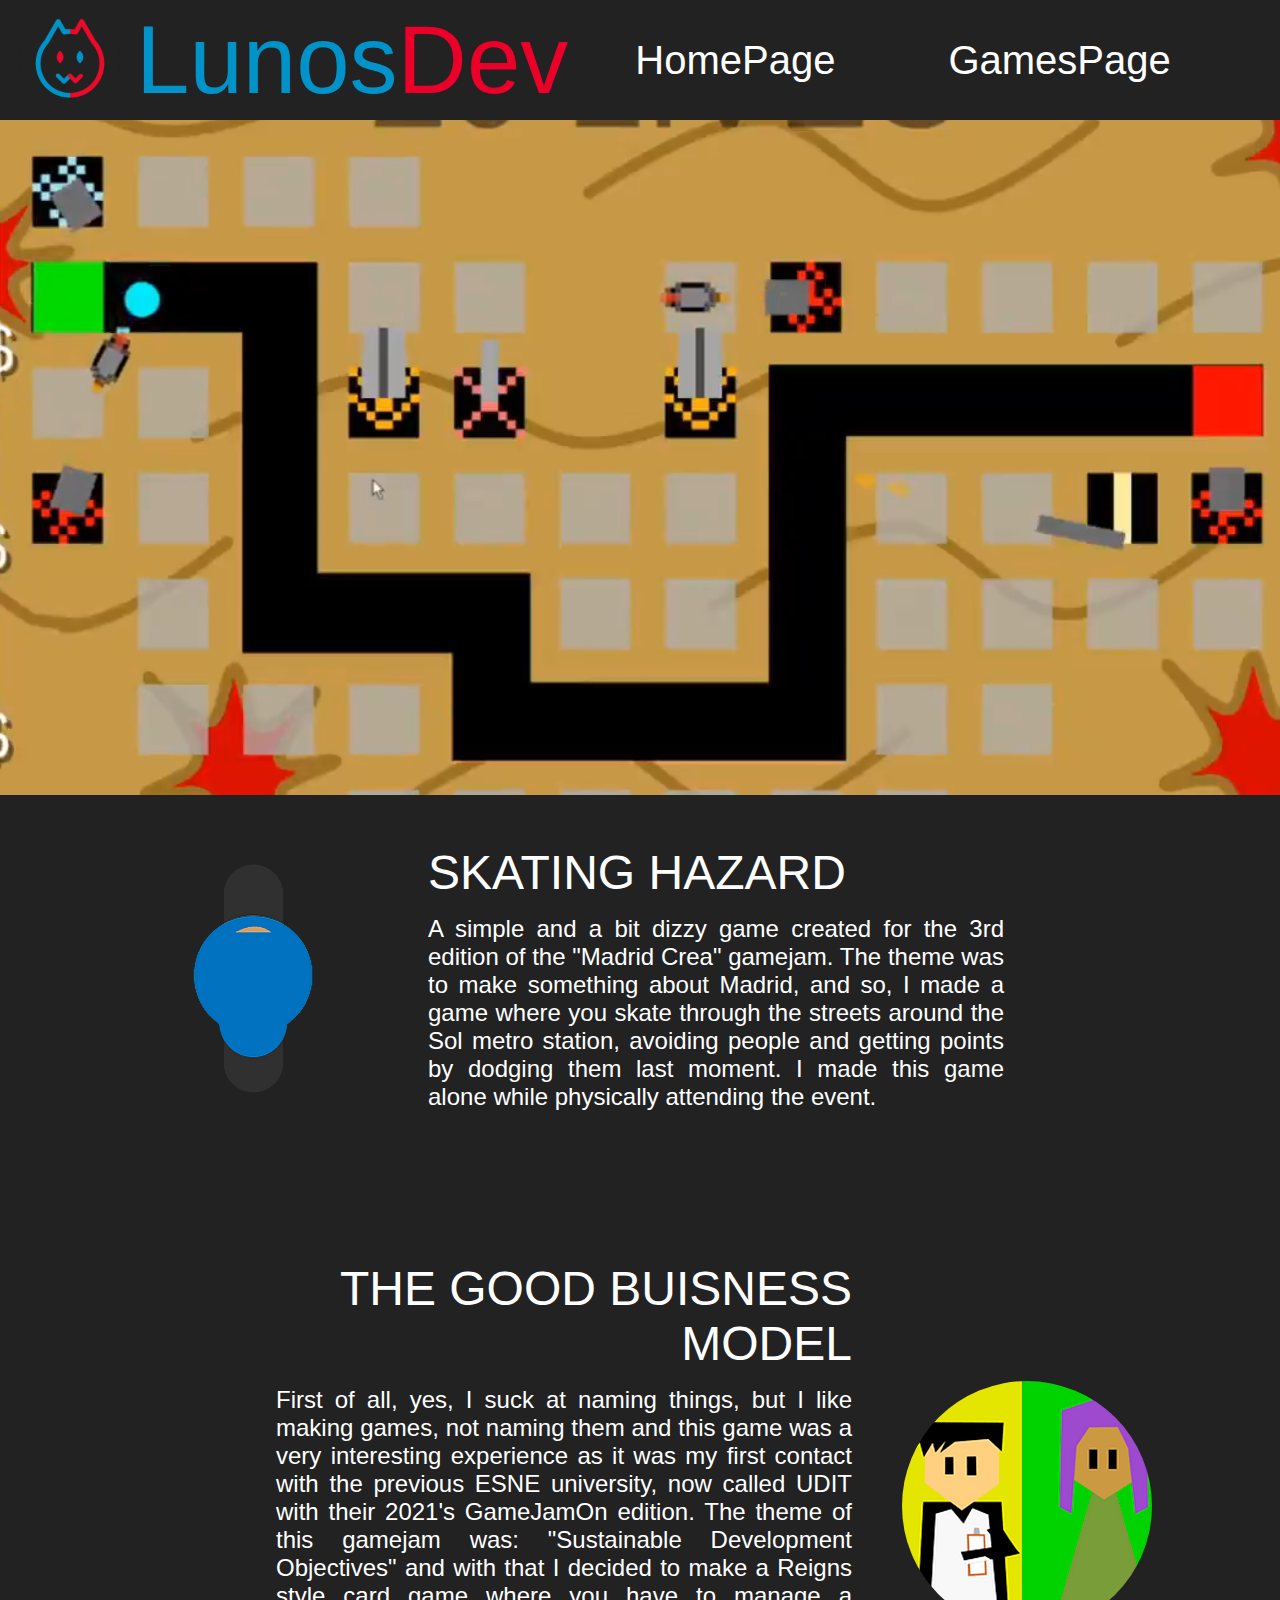
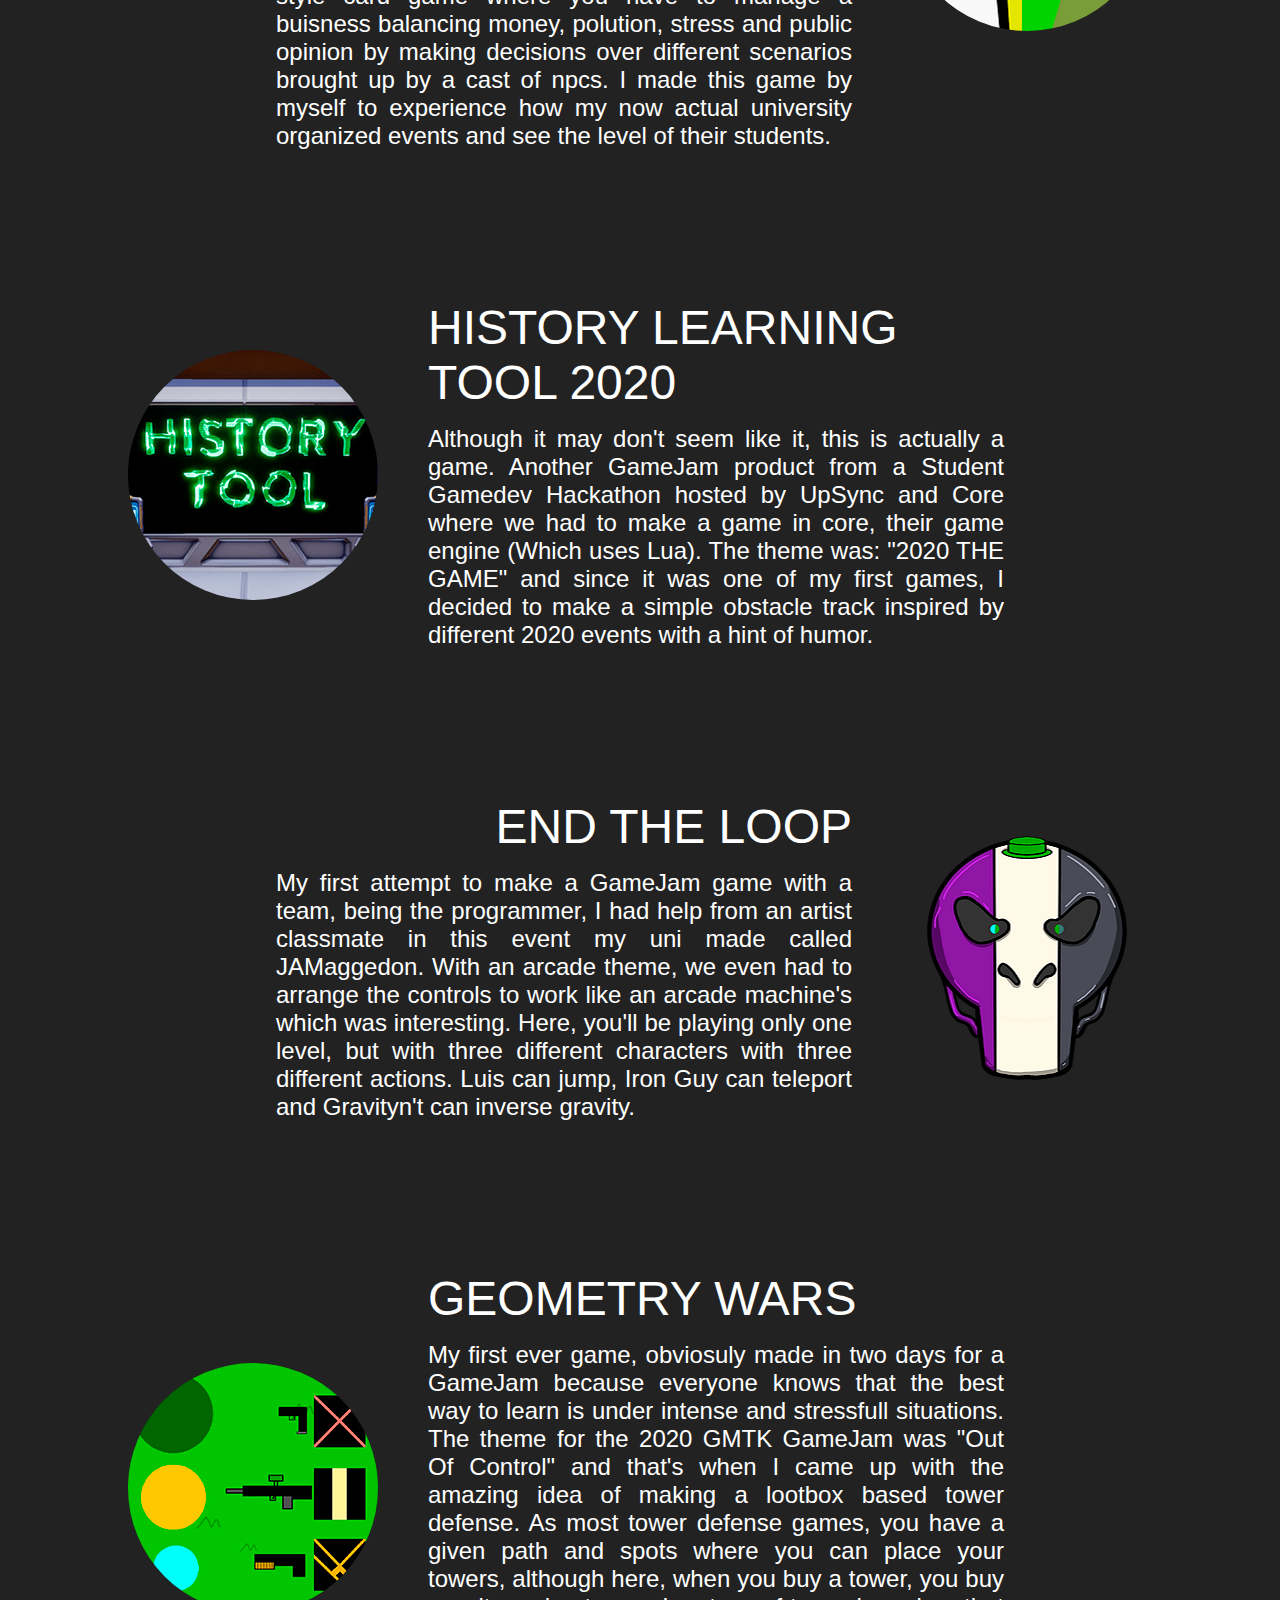
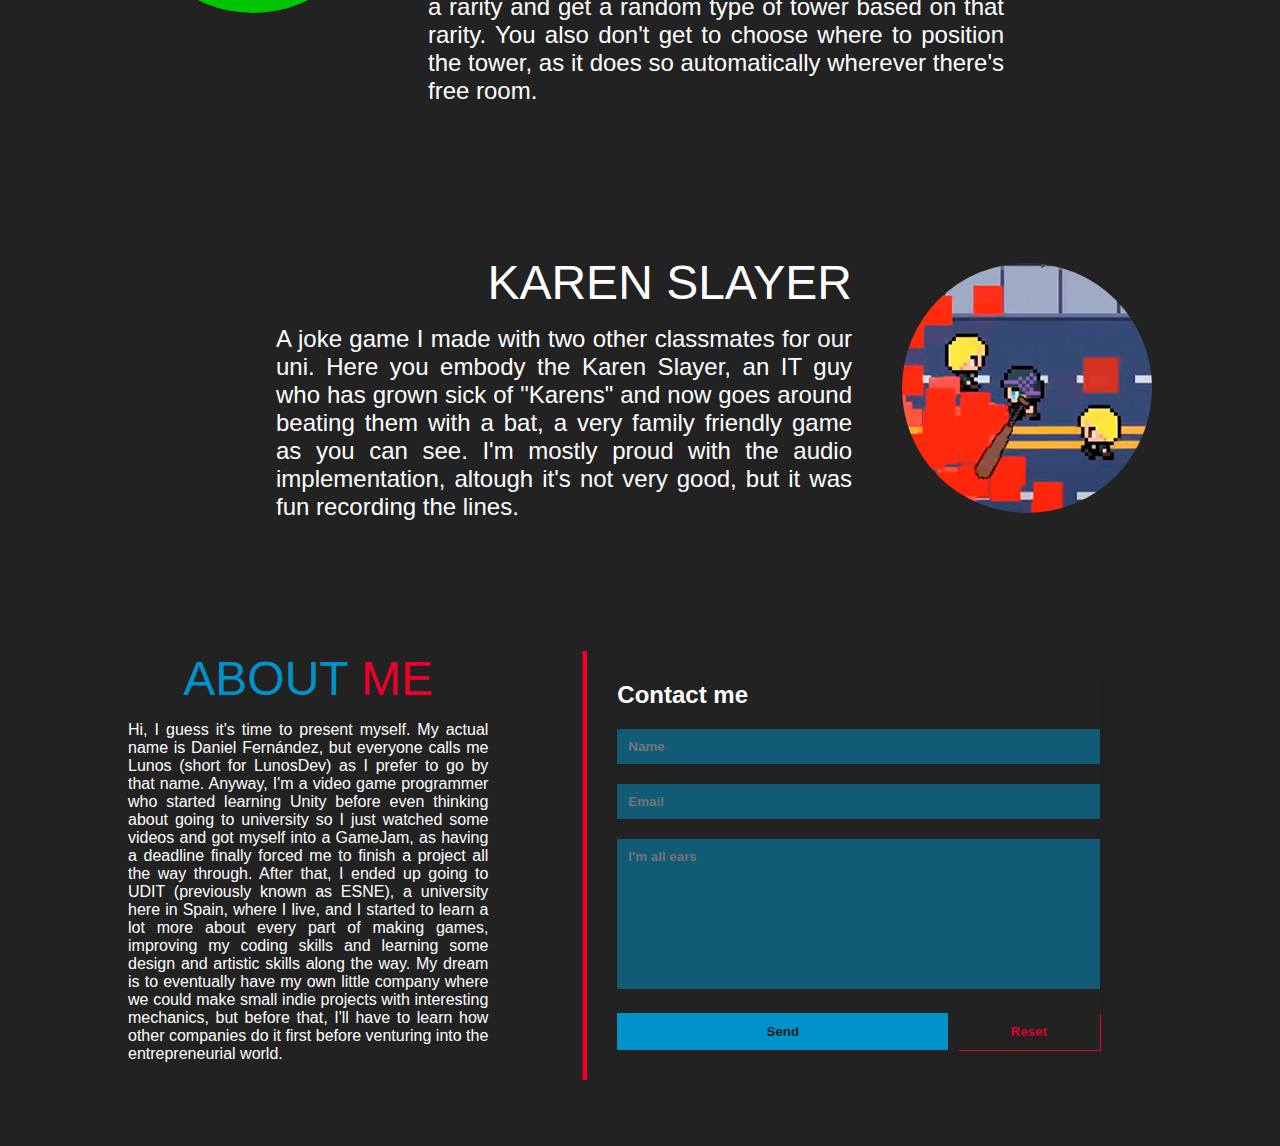
<file: index.html>
<!DOCTYPE html>
<html lang="en">

<head>
    <meta charset="UTF-8">
    <meta name="viewport" content="width=device-width, initial-scale=1.0">
    <link rel="stylesheet" type="text/css" href="src/css/styles.css">
    <script src="/src/js/scripts.js"></script>
    <title>LunosDev's portfolio</title>
    <link href="/media/img/favicon.png" rel="icon" type="image/png">
    <link rel='stylesheet' href='https://cdn-uicons.flaticon.com/uicons-brands/css/uicons-brands.css'>
    <link rel='stylesheet' href='https://cdn-uicons.flaticon.com/uicons-solid-rounded/css/uicons-solid-rounded.css'>
</head>

<body>
    <header class="top-bar" id="TopBar">
        <div class="bar-contents">
            <div class="logo-and-name">
                <img class="top-bar-logo" src="/media/img/logo300px.png" alt="LunosDev's logo, a bicolor cat." width="100px" height="100px">
                <h1 class="name"><span class="blue">Lunos</span><span class="red">Dev</span></h1>
            </div>
            <nav>
                <ul>
                    <li>
                        <a href="#HomePage" rel="bookmark"><span class="blue">Home</span><span class="red">Page</span></a>
                    </li>
                    <li>
                        <a href="#GamesPage" rel="bookmark"><span class="blue">Games</span><span class="red">Page</span></a>
                    </li>
                    <li>
                        <a href="#DevPage" rel="bookmark"><span class="blue">Dev</span><span class="red">Page</span></a>
                    </li>
                </ul>
            </nav>
        </div>
    </header>

    <section id="HomePage" class="home-page">
        <video autoplay loop muted preload="auto">
            <source src="/media/video/GeometryWars.mp4" type="video/mp4">
        </video>
    </section>

    <section id="GamesPage" class="games-page">
        <div class="left-game">
            <a class="left-game-image" target="_blank" rel="external" href="https://lunosdev.itch.io/skating-hazard">
                <figure>
                    <img src="/media/img/SkatingHazardImg.png">
                </figure>
            </a>
            <div class="left-game-title-and-description">
                <a class="left-game-title" target="_blank" rel="external" href="https://lunosdev.itch.io/skating-hazard">
                    <span class="blue">SKATING</span> <span class="red">HAZARD</span>
                </a>
                <p class="left-game-description">
                    A simple and a bit dizzy game created for the 3rd edition of the "Madrid Crea" gamejam. The theme was to make something about 
                    Madrid, and so, I made a game where you skate through the streets around the Sol metro station, avoiding people 
                    and getting points by dodging them last moment. I made this game alone while physically attending the event.
                </p>
            </div>
        </div>

        <div class="right-game">
            <a class="right-game-image" target="_blank" rel="external" href="https://lunosdev.itch.io/the-good-buisness-model">
                <figure>
                    <img src="/media/img/TheGoodBuisnessModelImg.png">
                </figure>
            </a>
            <div class="right-game-title-and-description">
                <a class="right-game-title" target="_blank" rel="external" href="https://lunosdev.itch.io/the-good-buisness-model">
                    <span class="blue">THE GOOD</span> <span class="red">BUISNESS MODEL</span>
                </a>
                <p class="right-game-description">
                    First of all, yes, I suck at naming things, but I like making games, not naming them and this game was a very 
                    interesting experience as it was my first contact with the previous ESNE university, now called UDIT with 
                    their 2021's GameJamOn edition. The theme of this gamejam was: "Sustainable Development Objectives" and 
                    with that I decided to make a Reigns style card game where you have to manage a buisness balancing money, 
                    polution, stress and public opinion by making decisions over different scenarios brought up by a cast of npcs. 
                    I made this game by myself to experience how my now actual university organized events and see the level of 
                    their students.
                </p>
            </div>
        </div>

        <div class="left-game">
            <a class="left-game-image" target="_blank" rel="external" href="https://lunosdev.itch.io/history-learning-tool-2020-the-game">
                <figure>
                    <img src="/media/img/HistoryLearningToolImg.png">
                </figure>
            </a>
            <div class="left-game-title-and-description">
                <a class="left-game-title" target="_blank" rel="external" href="https://lunosdev.itch.io/history-learning-tool-2020-the-game">
                    <span class="blue">HISTORY LEARNING</span> <span class="red">TOOL 2020</span>
                </a>
                <p class="left-game-description">
                    Although it may don't seem like it, this is actually a game. Another GameJam product from a Student 
                    Gamedev Hackathon hosted by UpSync and Core where we had to make a game in core, their game engine 
                    (Which uses Lua). The theme was: "2020 THE GAME" and since it was one of my first games, I decided 
                    to make a simple obstacle track inspired by different 2020 events with a hint of humor.
                </p>
            </div>
        </div>

        <div class="right-game">
            <a class="right-game-image" target="_blank" rel="external" href="https://danialex-studios.itch.io/end-the-loop">
                <figure>
                    <img src="/media/img/EndTheLoop.png">
                </figure>
            </a>
            <div class="right-game-title-and-description">
                <a class="right-game-title" target="_blank" rel="external" href="https://danialex-studios.itch.io/end-the-loop">
                    <span class="blue">END THE</span><span class="red"> LOOP</span>
                </a>
                <p class="right-game-description">
                    My first attempt to make a GameJam game with a team, being the programmer, I had help from an artist 
                    classmate in this event my uni made called JAMaggedon. With an arcade theme, we even had to arrange 
                    the controls to work like an arcade machine's which was interesting. Here, you'll be playing only one 
                    level, but with three different characters with three different actions. Luis can jump, Iron Guy can 
                    teleport and Gravityn't can inverse gravity.
                </p>
            </div>
        </div>

        <div class="left-game">
            <a class="left-game-image" target="_blank" rel="external" href="https://lunosdev.itch.io/geometry-wars">
                <figure>
                    <img src="/media/img/GeomeryWarsImg.png">
                </figure>
            </a>
            <div class="left-game-title-and-description">
                <a class="left-game-title" target="_blank" rel="external" href="https://lunosdev.itch.io/geometry-wars">
                    <span class="blue">GEOMETRY</span> <span class="red">WARS</span>
                </a>
                <p class="left-game-description">
                    My first ever game, obviosuly made in two days for a GameJam because everyone knows that the best 
                    way to learn is under intense and stressfull situations. The theme for the 2020 GMTK GameJam was 
                    "Out Of Control" and that's when I came up with the amazing idea of making a lootbox based tower 
                    defense. As most tower defense games, you have a given path and spots where you can place your 
                    towers, although here, when you buy a tower, you buy a rarity and get a random type of tower based 
                    on that rarity. You also don't get to choose where to position the tower, as it does so automatically 
                    wherever there's free room.
                </p>
            </div>
        </div>

        <div class="right-game">
            <a class="right-game-image" target="_blank" rel="external" href="https://juanadarco.itch.io/karen-slayer">
                <figure>
                    <img src="/media/img/KarenSlayer.png">
                </figure>
            </a>
            <div class="right-game-title-and-description">
                <a class="right-game-title" target="_blank" rel="external" href="https://juanadarco.itch.io/karen-slayer">
                    <span class="blue">KAREN</span> <span class="red">SLAYER</span>
                </a>
                <p class="right-game-description">
                    A joke game I made with two other classmates for our uni. Here you embody the Karen Slayer, an IT guy 
                    who has grown sick of "Karens" and now goes around beating them with a bat, a very family friendly 
                    game as you can see. I'm mostly proud with the audio implementation, altough it's not very good, 
                    but it was fun recording the lines.
                </p>
            </div>
        </div>

    </section>

    <section id="DevPage" class="dev-page">
        <div class="about-me">
            <div class="about-me-title-and-description">
                <h2 class="about-me-title"><span class="blue">ABOUT</span> <span class="red">ME</span></h2>
                <p class="about-me-description">
                    Hi, I guess it's time to present myself. My actual name is Daniel Fernández, but everyone 
                    calls me Lunos (short for LunosDev) as I prefer to go by that name. Anyway, I'm a video game programmer 
                    who started learning Unity before even thinking about going to university so I just watched some 
                    videos and got myself into a GameJam, as having a deadline finally forced me to finish a project 
                    all the way through. After that, I ended up going to UDIT (previously known as ESNE), a university here 
                    in Spain, where I live, and I started to learn a lot more about every part of making games, improving 
                    my coding skills and learning some design and artistic skills along the way. My dream is to eventually 
                    have my own little company where we could make small indie projects with interesting mechanics, but before 
                    that, I'll have to learn how other companies do it first before venturing into the entrepreneurial world.
                </p>
            </div>
            <div class="icons">
                <a href="https://www.linkedin.com/in/daniel-fern%C3%A1ndez-l%C3%B3pez-1a3b1b28b/" target="_blank" rel="external">
                    <i class="fi fi-brands-linkedin"></i>
                </a>
                <a href="media/documents/CV.pdf" target="_blank" rel="documents">
                    <i class="fi fi-sr-document"></i>
                </a>
            </div>
        </div>

        <div class="contact-me">
            <div class="form-container">
                <form id="form" class="form" target="hidden_iframe" enctype="text/plain" action="https://docs.google.com/forms/d/e/1FAIpQLSdZoflPBGG7vNsySkzvLJbQc1P3s46xfnqTyoT-lAMi7qklfg/formResponse?usp=sf_link">
                    <span class="heading">Contact me</span>
                    <input placeholder="Name" type="text" class="input" name="entry.1506950163" id="entry.1506950163" required>
                    <input placeholder="Email" type="email" class="input" name="entry.221223143" id="entry.221223143" required>
                    <textarea placeholder="I'm all ears" rows="10" cols="30" id="entry.504919297" name="entry.504919297" class="textarea" required></textarea>
                    <div class="button-container">
                        <button class="send-button" onclick="SubmitForm();">Send</button>
                        <div class="reset-button-container">
                            <button id="reset-btn" class="reset-button" type="reset">Reset</button>
                        </div>
                    </div>
                </form>
            </div>
        </div>

        <iframe name="hidden_iframe" id="hidden_iframe"></iframe>
    </section>
</body>
</html>
</file>
<file: src/css/styles.css>
*{
    background-color: #222222;
    color: white;
    font-family: 'Gill Sans', 'Gill Sans MT', Calibri, 'Trebuchet MS', sans-serif;
    margin: 0px;
    padding: 0px;
    box-sizing: border-box;
}

.name{
    font-size: 96px;
    font-weight: normal;
    text-align: center;
    display: flex;
    align-items: center;
    margin-left: 16px;
}

.name .blue{
    color: #0093C9;
}
.name .red{
    color: #EA0029;
}

h2{
    font-size: 48px;
    font-weight: normal;
    text-align: center;
}

h2 .blue{
    color: #0093C9;
}
h2 .red{
    color: #EA0029;
}

a{
    text-decoration: none;
    font-weight: normal;
    margin-left: 67px;
    margin-right: 46px;
}

a:hover .blue{
    color: #0093C9;
}

a:hover .red{
    color: #EA0029;
}

nav{
    position: relative;
    margin-left: auto;
    display: flex;
    justify-content: flex-end;
    right: 0;
    width: 100%;
    align-items: center;
}

ul{
    display: flex;
    flex-direction: row;
    justify-content: flex-end;
}

li{
    display: flex;
    align-items: center;
}

nav>ul>li>a{
    font-size: 40px;
    font-weight: normal;
}

.top-bar{
    width: 100%;
    height: 120px;
    position: sticky;
    background-color: #222222;
    left: 0;
    top: 0;
    right: 0;
    display: flex;
    flex-direction: row;
    list-style: none;
    vertical-align: center;
    justify-content: left;
    z-index: 1;
    transition: top 0.3s;
}

.logo-and-name{
    position: relative;
    display: flex;
    flex-direction: row;
    align-items: center;
    justify-content: center;
    margin-left: 20px;
}

.bar-contents{
    position: relative;
    display: flex;
    flex-direction: row;
    width: 100%;
}


video{
    object-fit: cover;
    top: 0;
    left: 0;
    right: 0;
    width: 100%;
    height: 98%;
    position: fixed;
}

.games-page{
    top: 75vh;
    position: relative;
    display: flex;
    flex-flow: column;
}

.games-page>div>a>figure{
    width: 250px;
    height: 250px;
    overflow: hidden;
    border-radius: 50%;
}

.games-page>div>a>figure>img{
    display: block;
    margin: auto;
}

.right-game, .left-game{
    display: flex;
    margin-bottom: 100px;
    margin-top: 50px;
}

.right-game{
    flex-direction: row-reverse;
}

.left-game-image{
    float: left;
    margin-right: 50px;
    margin-left: 10vw;
    display: flex;
    justify-content: center;
    align-items: center;
}

.right-game-image{
    margin-left: 50px;
    margin-right: 10vw;
    float: right;
    display: flex;
    justify-content: center;
    align-items: center;
}

.left-game-title-and-description, .right-game-title-and-description{
    display: flex;
    flex-direction: column;
    width: 45vw;
    justify-content: center;
}

.right-game-title-and-description{
    align-self: right;
}

.left-game-title, .right-game-title{
    font-size: 48px;
    margin: 0;
    margin-bottom: 15px;
}

.left-game-title{
    text-align: left;
}

.right-game-title{
    text-align: right;
}

.left-game-description, .right-game-description{
    font-size: 24px;
    margin-top: 0;
    text-align: justify;
}

.form-container {
    max-width: 700px;
    margin: 30px;
    margin-right: 150px;
    background-color: #212121EE;
    padding: 30px;
    border-left: 5px solid #EA0029;
    clip-path: polygon(0 0, 100% 0, 100% calc(100% - 20px), calc(100% - 20px) 100%, 0 100%);
  }
  
  .heading {
    display: block;
    color: white;
    font-size: 1.5rem;
    font-weight: 800;
    margin-bottom: 20px;
  }
  
  .form-container .form .input {
    color: white;
    width: 100%;
    background-color: #0093C980;
    border: none;
    outline: none;
    padding: 10px;
    margin-bottom: 20px;
    font-weight: bold;
    transition: all 0.2s ease-in-out;
    border-left: 1px solid transparent;
  }
  
  .form-container .form .input:focus {
    border-left: 5px solid #0093C9;
  }
  
  .form-container .form .textarea {
    width: 100%;
    padding: 10px;
    border: none;
    outline: none;
    background-color: #0093C980;;
    color: white;
    font-weight: bold;
    resize: none;
    max-height: 150px;
    margin-bottom: 20px;
    border-left: 1px solid transparent;
    transition: all 0.2s ease-in-out;
  }
  
  .form-container .form .textarea:focus {
    border-left: 5px solid #0093C9;
  }
  
  .form-container .form .button-container {
    display: flex;
    gap: 10px;
  }
  
  .form-container .form .button-container .send-button {
    flex-basis: 70%;
    background: #0093C9;
    padding: 10px;
    color: #222222;
    text-align: center;
    font-weight: bold;
    border: 1px solid transparent;
    transition: all 0.2s ease-in-out;
  }
  
  .form-container .form .button-container .send-button:hover {
    background: transparent;
    border: 1px solid #0093C9;
    color: #0093C9;
  }
  
  .form-container .form .button-container .reset-button-container {
    filter: drop-shadow(1px 1px 0px #EA0029);
    flex-basis: 30%;
  }
  
  .form-container .form .button-container .reset-button-container .reset-button {
    position: relative;
    text-align: center;
    padding: 10px;
    color: #EA0029;
    font-weight: bold;
    background: #222222;
    transition: all 0.2s ease-in-out;
  }
  
  .form-container .form .button-container .reset-button-container .reset-button:hover {
    background: #EA0029;
    color: #222222;
  }

  .reset-button{
    border: none;
    width: 100%;
    height: 100%;
  }

  #hidden_iframe{
    display: none;
  }

  .dev-page{
    position: relative;
    top: 75vh;
}

.dev-page{
    display: flex;
    justify-content: space-evenly;
    flex-direction: row;
}

.about-me{
    float: left;
    margin-right: 5vw;
    width: 33vw;
    margin-left: 10vw;
    margin-top: 30px;
    display: flex;
    flex-flow: column;
    text-align: justify;
    align-items: center;
}

.portrait{
    width: 15vw;
    margin-top: 25px;
}

.portrait-img{
    width: 100%;
    height: auto;
}

.about-me-description{
    margin-top: 15px;
}

.icons{
    margin-top: 25px;
    font-size: 50px;
}

.icons>a>i{
    width: 100%;
    height: auto;
}
</file>
